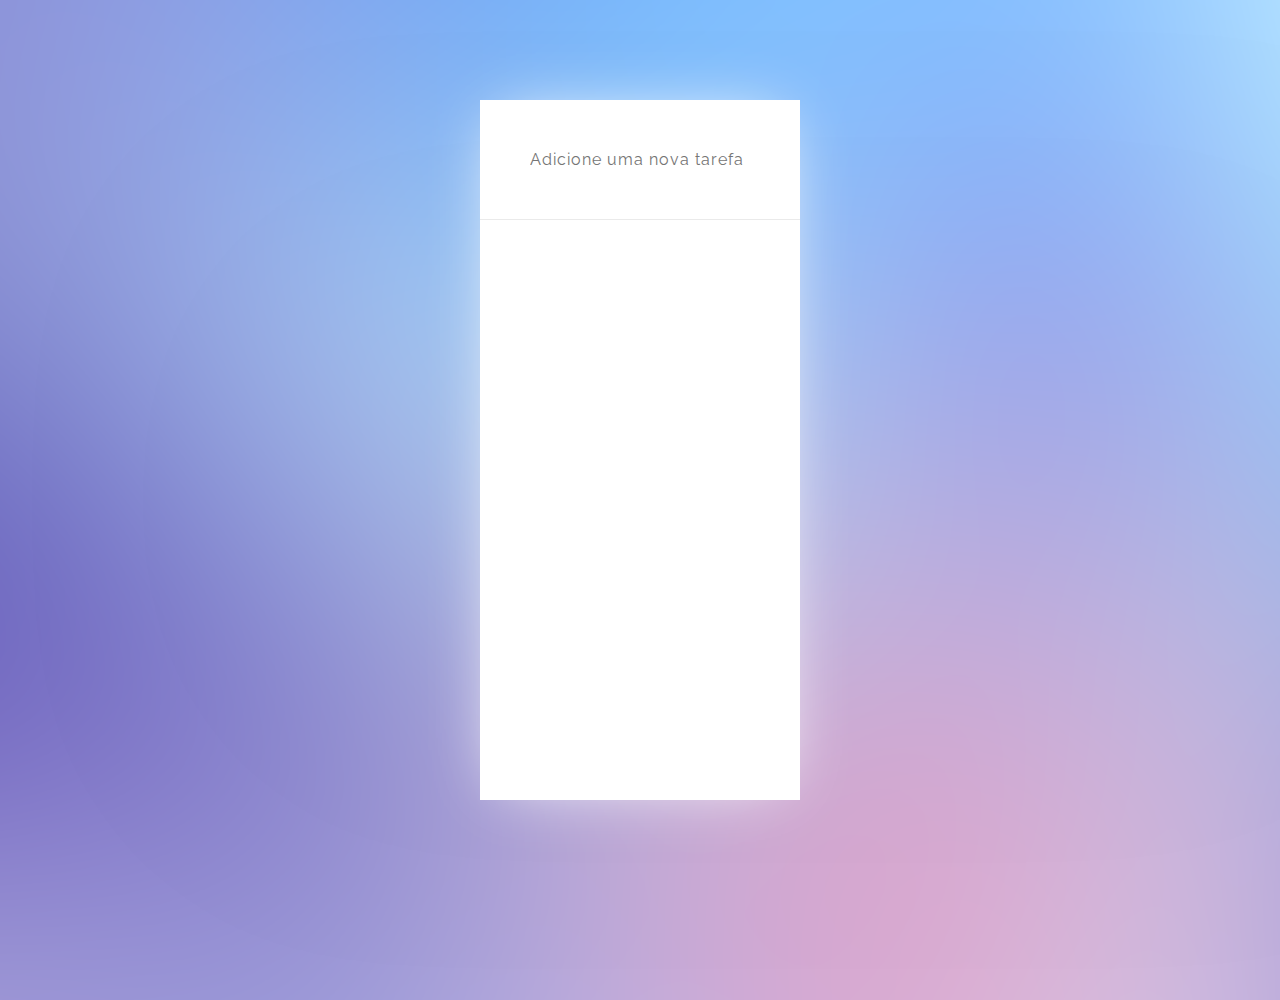
<file: 001/index.html>
<!DOCTYPE html>
<html lang="en">
<head>
  <meta charset="UTF-8">
  <title>Tarefas</title>
  <link href="https://fonts.googleapis.com/css?family=Raleway" rel="stylesheet"> 
  <link rel="stylesheet" href="./main.css">
</head>
<body>

  <div id="container">

    <form id="input">

      <input type="text" placeholder="Adicione uma nova tarefa" />

    </form>

    <ul id="list">
    </ul>

  </div>
  <script src="./js/mainscript.js"></script>
</body>
</html>
</file>
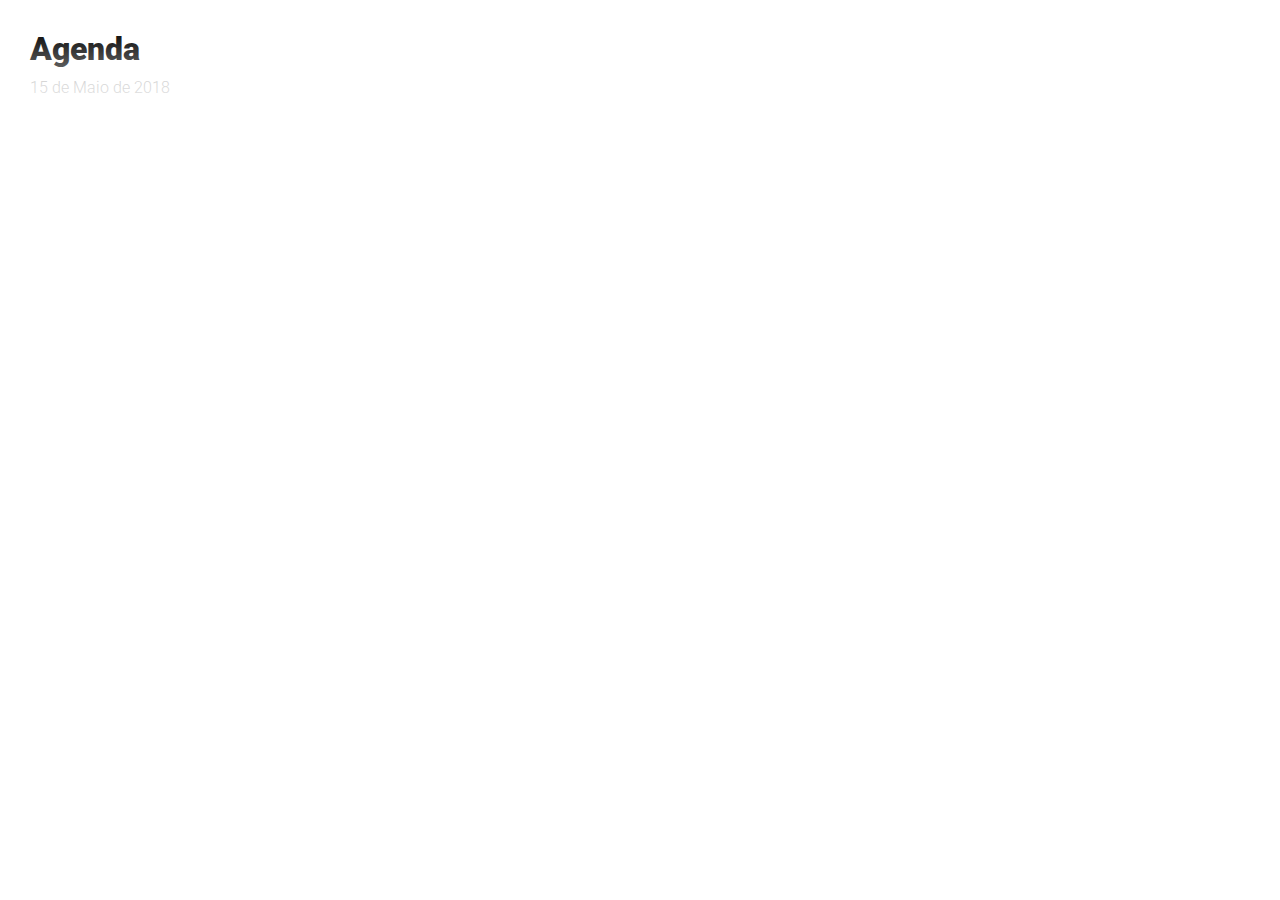
<file: 002/index.html>
<!DOCTYPE html>
<html lang="en">
<head>
  <meta charset="UTF-8">
  <title>Document</title>
  <link href="https://fonts.googleapis.com/css?family=Roboto:300,900" rel="stylesheet">
  <link rel="stylesheet" href="./main.css">
</head>
<body>
  <div id="overlay"></div>
  <div id="container">
    <div id="header">
      <h1>Agenda</h1>
      <p>15 de Maio de 2018</p>
    </div>
    <div id="schedule"></div>
  </div>
  <script src="./main.js"></script>
</body>
</html>
</file>
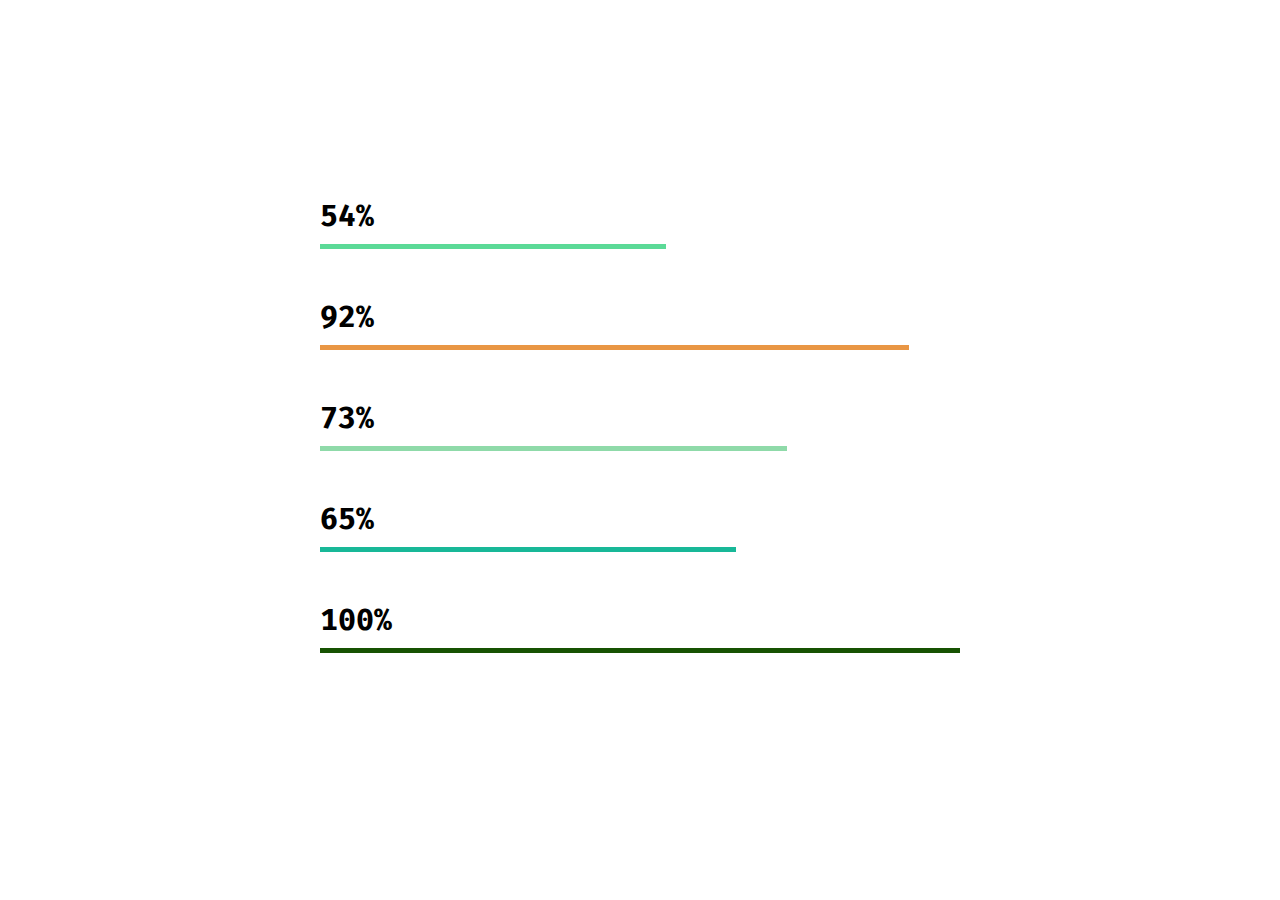
<file: 003/index.html>
<!DOCTYPE html>
<html lang="en">
<head>
  <meta charset="UTF-8">
  <title>Progresso</title>
  <link href="https://fonts.googleapis.com/css?family=Fira+Mono:700" rel="stylesheet"> 
  <link rel="stylesheet" href="./main.css">
</head>
<body>

  <div id="container">
    <div class="progress" data-percentage="54"></div>
    <div class="progress" data-percentage="92"></div>
    <div class="progress" data-percentage="73"></div>
    <div class="progress" data-percentage="65"></div>
    <div class="progress" data-percentage="100"></div>
  </div>


  <script src="main.js"></script>
</body>
</html>
</file>
<file: 001/main.css>
* {
  box-sizing: border-box;
  font-family: "Raleway", sans-serif;
  letter-spacing: 1px;
}

body {
  background-image: url("./background.png");
  background-size: cover;
  overflow: hidden;
  height: 100vh;
  padding: 0;
  margin: 0;
}

#container {
  margin: 100px auto;
  background-color: white;
  box-shadow: 0px 0px 62px -19px white;
  height: calc(100vh - 200px);
  overflow-y: auto;
  width: 25vw;
}

#input {
  position: relative;
  border-bottom: 1px solid #eaeaea;
}
#input input[type=text] {
  width: 100%;
  border: none;
  border-radius: none;
  padding: 50px;
  font-size: 16px;
  color: #aeaeae;
}
#input input[type=submit] {
  position: absolute;
  background: transparent;
  border-radius: 0;
  border: none;
  right: 0;
}

#list {
  padding: 0;
  margin: 0;
  list-style-type: none;
}
#list li {
  padding: 10px 50px;
  border-bottom: 1px solid #eaeaea;
  transition: background-color 300ms;
  cursor: pointer;
}
#list li.done {
  color: #aeaeae;
  text-decoration: line-through;
  cursor: initial;
}
#list li.done:hover {
  background-color: white;
}
#list li:hover {
  background-color: #f0f0f0;
}
</file>
<file: 002/main.css>
*{box-sizing:border-box;font-family:'Roboto', sans-serif}h1,h2{font-weight:900;margin:0;padding:0}p{font-weight:300;color:#aeaeae;margin:0;padding:0}body{position:relative;margin:0}#overlay{position:absolute;z-index:999;bottom:0;height:150px;width:100%;background-color:yellow;background:linear-gradient(to bottom, rgba(255,255,255,0) 0%, #fff 74%, #fff 100%)}#container{padding:30px}#header{margin-bottom:50px}#header h1{margin-bottom:10px}#schedule .appointment{display:flex;align-items:flex-start;position:relative}#schedule .appointment:last-child .event{padding-bottom:70px}#schedule .appointment .circle{position:absolute;background-color:white;border-radius:100%;border:2px solid red;left:calc(25% - 5px);top:-5px;width:12px;height:12px}#schedule .appointment .time{width:25%;margin-top:-8px;text-align:right;padding-right:20px}#schedule .appointment .event{padding:30px 0 30px 25px;border-left:2px solid red;width:70%}
/*# sourceMappingURL=main.css.map */
</file>
<file: 003/main.css>
*{
    font-family:'Fira Mono', sans-serif;
    box-sizing:border-box;
    padding:0;
    margin:0
}
body{
    display:flex;
    align-items:center;
    height:100vh;
    width:100vw
}
h1{
    font-size:30px;
    margin-bottom:10px
}
#container{
    width:50vw;
    margin:0 auto
}
.progress{
   height:5px;
    width:0;
    transition:width 2s ease-in;
    margin-bottom: 50px;
}
.progress div{
    
}
/*# sourceMappingURL=main.css.map */
</file>
